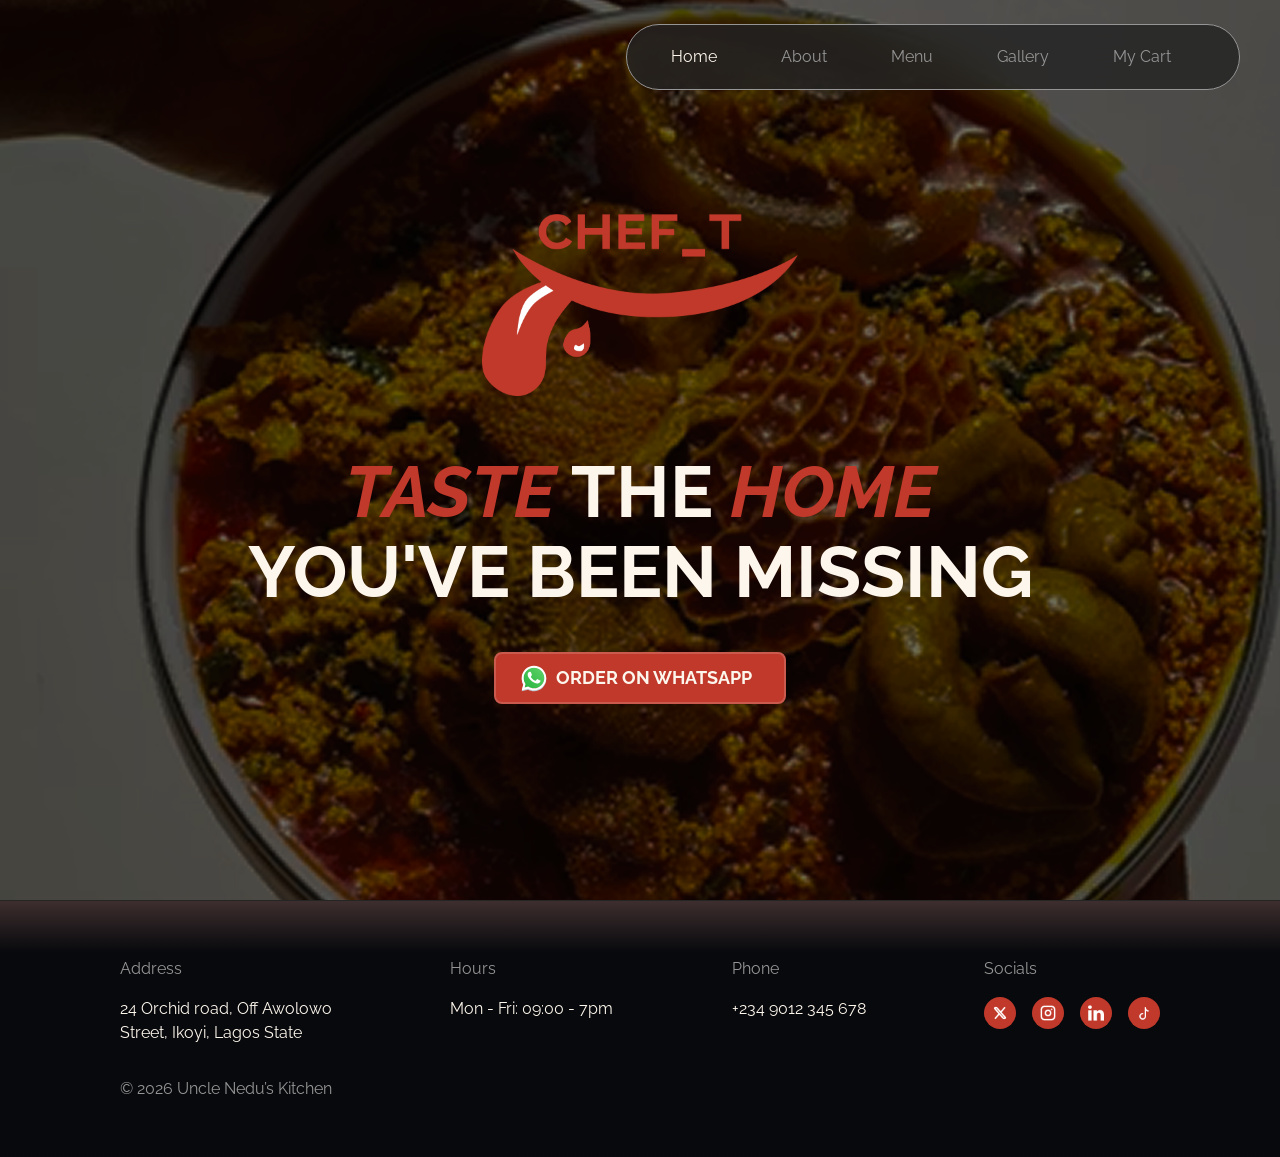
<file: index.html>
<!doctype html>
<html lang="en">
  <head>
    <meta charset="UTF-8" />
    <meta name="viewport" content="width=device-width, initial-scale=1.0" />

    <!-- flaticon link -->
    <link
      rel="stylesheet"
      href="https://cdn-uicons.flaticon.com/4.0.0/uicons-regular-rounded/css/uicons-regular-rounded.css"
    />
    <link rel="stylesheet" href="styles.css" />
    <title>Home</title>
  </head>
  <body>
    <!-- header -->
    <header>
      <nav class="nav">
        <div class="nav__links">
          <ul>
            <li class="nav__link active">
              <a href="index.html"><i class="fi fi-rr-home"></i>Home</a>
            </li>
            <li class="nav__link">
              <a href="about.html"><i class="fi fi-rr-user"></i>About</a>
            </li>
            <li class="nav__link">
              <a href="menu.html"><i class="fi fi-rr-restaurant"></i>Menu</a>
            </li>
            <li class="nav__link">
              <a href="gallery.html"><i class="fi fi-rr-camera"></i>Gallery</a>
            </li>
            <li class="nav__link">
              <a href="" class="nav__cart cart"
                ><i class="fi fi-rr-shopping-cart"></i>My Cart</a
              >
            </li>
            <li class="nav__link">
              <a href="" class="close-menu"
                ><i class="fi fi-rr-circle-xmark"></i
              ></a>
            </li>
          </ul>
        </div>
        <div class="nav__actions">
          <a href="" class="open-menu" id="open-menu"><i class="fi fi-rr-menu-burger"></i></a>
        </div>
      </nav>
    </header>

    <!-- main -->
    <main>
      <section class="hero">
        <div class="logo">
          <img src="assets/img/logo.png" alt="logo image" />
        </div>
        <div class="hero__content">
          <h1 class="hero__text">
            <span>Taste</span> the <span>Home</span> <br />
            You've Been Missing
          </h1>
          <a href="#" class="btn pry"
            ><img
              src="assets/icons/whatsapp-svgrepo-com.svg"
              alt="whatsapp logo" />ORDER ON WHATSAPP
            <i class="fi fi-rr-arrow-right"></i
          ></a>
        </div>
      </section>
    </main>

    <!-- footer -->
    <footer class="footer">
      <div class="footer__content">
        <div class="footer__details">
          <div class="footer__sub-details">
            <p class="title">Address</p>
            <p class="text">
              24 Orchid road, Off Awolowo <br />
              Street, Ikoyi, Lagos State
            </p>
          </div>
          <div class="footer__sub-details">
            <p class="title">Hours</p>
            <p class="text">Mon - Fri: 09:00 - 7pm</p>
          </div>
          <div class="footer__sub-details">
            <p class="title">Phone</p>
            <p class="text">+234 9012 345 678</p>
          </div>
          <div class="footer__sub-details">
            <p class="title">Socials</p>
            <div class="footer__icons">
              <ul>
                <li>
                  <a href="#" class="footer__icon"
                    ><img src="assets/icons/mynaui_x-twitter.png" alt=""
                  /></a>
                </li>
                <li>
                  <a href="#" class="footer__icon"
                    ><img src="assets/icons/Instagram.png" alt=""
                  /></a>
                </li>
                <li>
                  <a href="#" class="footer__icon"
                    ><img src="assets/icons/linkedin-svgrepo-com 1.png" alt=""
                  /></a>
                </li>
                <li>
                  <a href="#" class="footer__icon"
                    ><img src="assets/icons/mingcute_tiktok-line.png" alt=""
                  /></a>
                </li>
              </ul>
            </div>
          </div>
        </div>
        <div class="footer__copyright">
          <p class="copyright">© 2026 Uncle Nedu’s Kitchen</p>
        </div>
      </div>
    </footer>


    <script src="script.js"></script>
  </body>
</html>
</file>
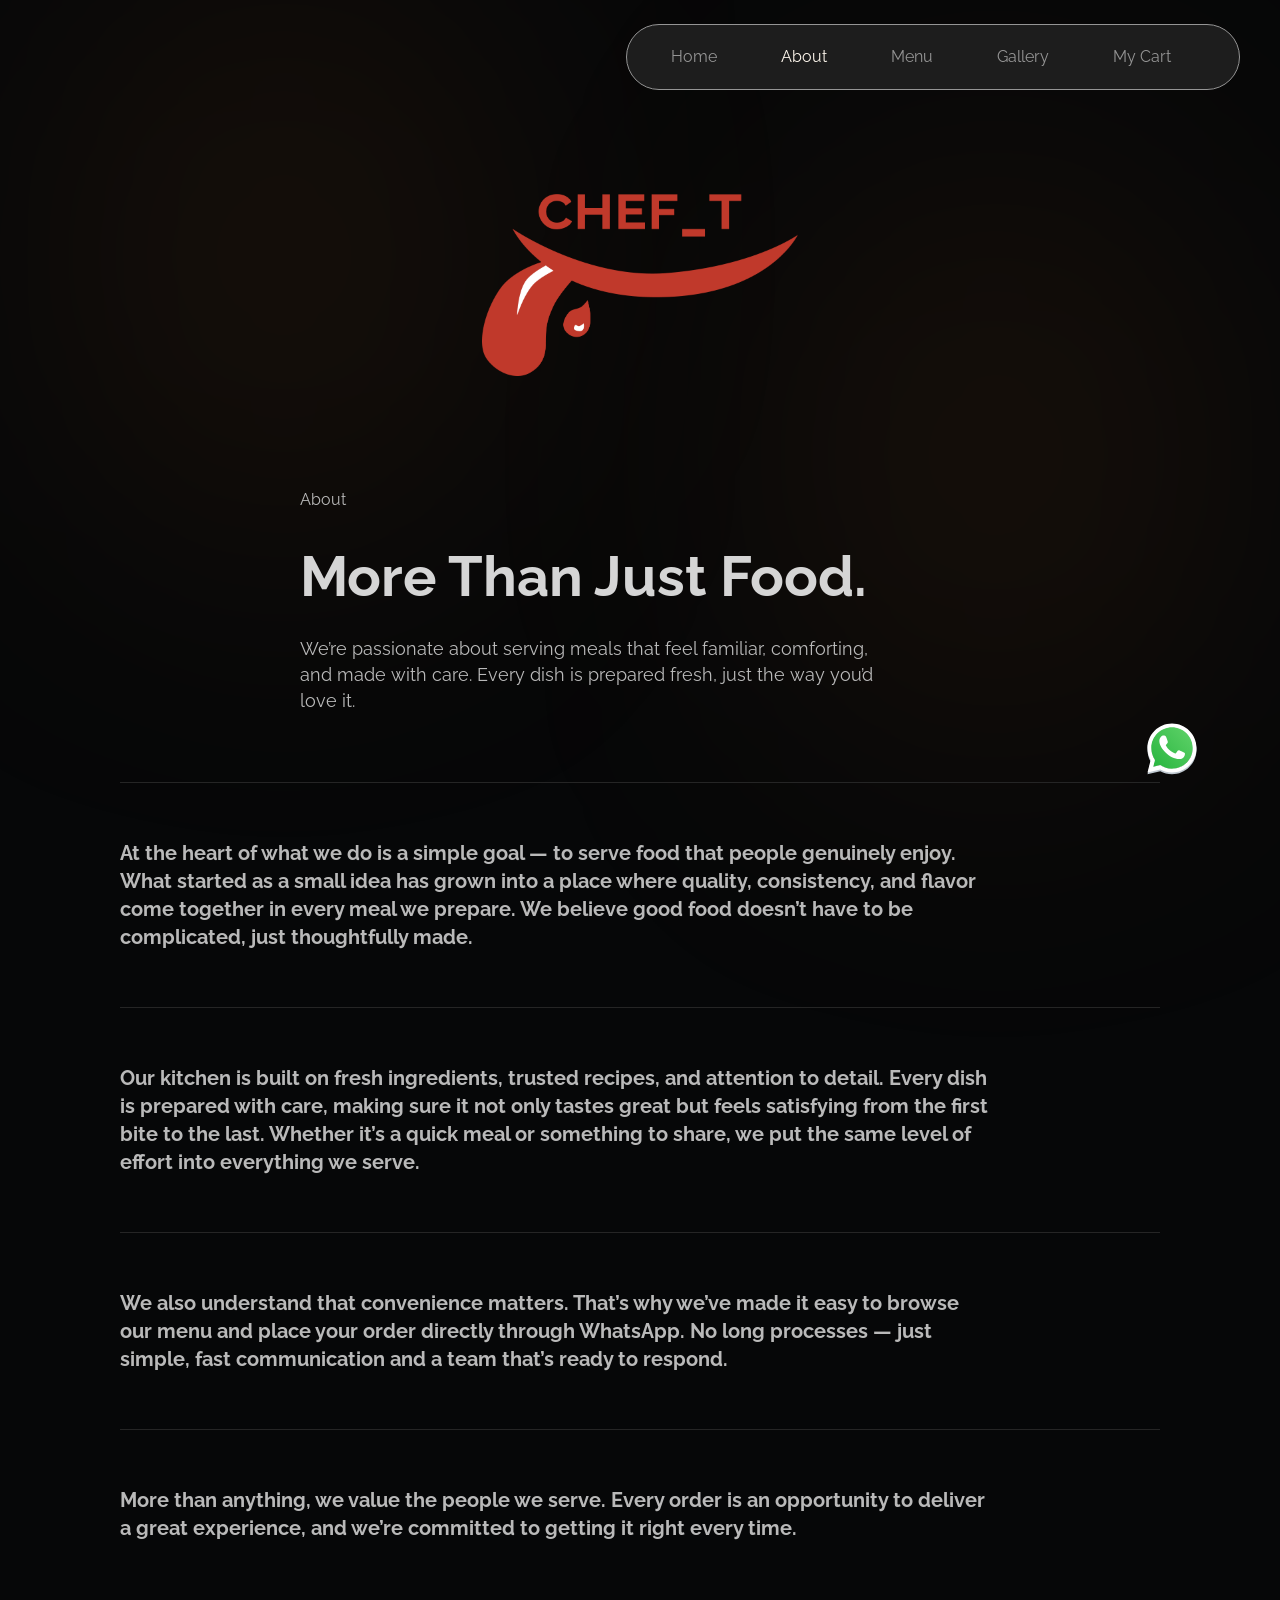
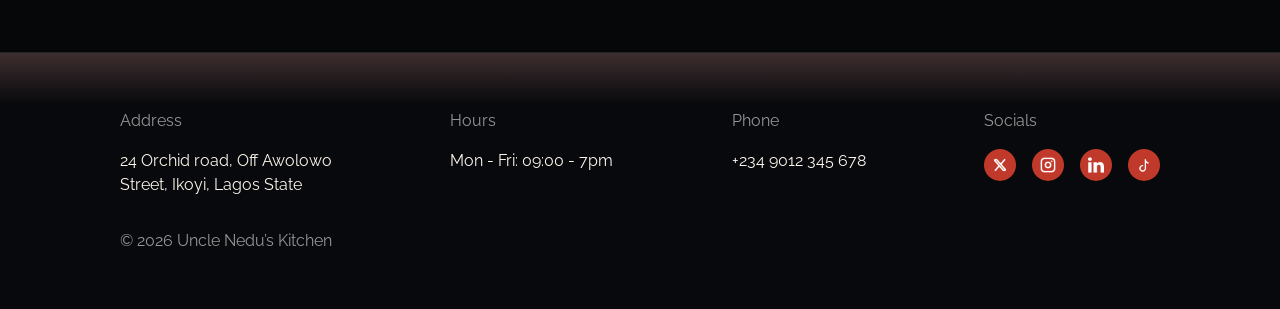
<file: about.html>
<!doctype html>
<html lang="en">
  <head>
    <meta charset="UTF-8" />
    <meta name="viewport" content="width=device-width, initial-scale=1.0" />

    <!-- flaticon link -->
    <link
      rel="stylesheet"
      href="https://cdn-uicons.flaticon.com/4.0.0/uicons-regular-rounded/css/uicons-regular-rounded.css"
    />
    <link rel="stylesheet" href="styles.css" />
    <title>About Chef_T</title>
  </head>
  <body>
    <!-- header -->
    <header>
      <nav class="nav">
        <div class="nav__links">
          <ul>
            <li class="nav__link">
              <a href="index.html"><i class="fi fi-rr-home"></i>Home</a>
            </li>
            <li class="nav__link active">
              <a href="about.html"><i class="fi fi-rr-user"></i>About</a>
            </li>
            <li class="nav__link">
              <a href="menu.html"><i class="fi fi-rr-restaurant"></i>Menu</a>
            </li>
            <li class="nav__link">
              <a href="gallery.html"><i class="fi fi-rr-camera"></i>Gallery</a>
            </li>
            <li class="nav__link">
              <a href="" class="nav__cart cart"
                ><i class="fi fi-rr-shopping-cart"></i>My Cart</a
              >
            </li>
            <li class="nav__link">
              <a href="" class="close-menu"
                ><i class="fi fi-rr-circle-xmark"></i
              ></a>
            </li>
          </ul>
        </div>
        <div class="nav__actions">
          <a href="" class="open-menu" id="open-menu"
            ><i class="fi fi-rr-menu-burger"></i
          ></a>
        </div>
      </nav>
    </header>

    <!-- main -->
    <main>
      <div class="whatsapp-icon">
        <a href="#"
          ><img src="assets/icons/whatsapp-svgrepo-com.svg" alt="whatsapp logo"
        /></a>
      </div>
      <section class="container about">
        <div class="bg-effect left"></div>
        <div class="bg-effect right"></div>
        <div class="headline">
          <div class="logo"><img src="assets/img/logo.png" alt="" /></div>
          <div class="content">
            <p class="label">About</p>

            <div class="intro">
              <h2 class="title">More Than Just Food.</h2>
              <p class="description">
                We’re passionate about serving meals that feel familiar,
                comforting, and made with care. Every dish is prepared fresh,
                just the way you’d love it.
              </p>
            </div>
          </div>
        </div>
        <div class="about__details">
          <div class="divider"></div>
          <p class="about__story">
            At the heart of what we do is a simple goal — to serve food that
            people genuinely enjoy. What started as a small idea has grown into
            a place where quality, consistency, and flavor come together in
            every meal we prepare. We believe good food doesn’t have to be
            complicated, just thoughtfully made.
          </p>
          <div class="divider"></div>
          <p class="about__story">
            Our kitchen is built on fresh ingredients, trusted recipes, and
            attention to detail. Every dish is prepared with care, making sure
            it not only tastes great but feels satisfying from the first bite to
            the last. Whether it’s a quick meal or something to share, we put
            the same level of effort into everything we serve.
          </p>
          <div class="divider"></div>
          <p class="about__story">
            We also understand that convenience matters. That’s why we’ve made
            it easy to browse our menu and place your order directly through
            WhatsApp. No long processes — just simple, fast communication and a
            team that’s ready to respond.
          </p>
          <div class="divider"></div>
          <p class="about__story">
            More than anything, we value the people we serve. Every order is an
            opportunity to deliver a great experience, and we’re committed to
            getting it right every time.
          </p>
        </div>
      </section>
    </main>

    <!-- footer -->
    <footer class="footer">
      <div class="footer__content">
        <div class="footer__details">
          <div class="footer__sub-details">
            <p class="title">Address</p>
            <p class="text">
              24 Orchid road, Off Awolowo <br />
              Street, Ikoyi, Lagos State
            </p>
          </div>
          <div class="footer__sub-details">
            <p class="title">Hours</p>
            <p class="text">Mon - Fri: 09:00 - 7pm</p>
          </div>
          <div class="footer__sub-details">
            <p class="title">Phone</p>
            <p class="text">+234 9012 345 678</p>
          </div>
          <div class="footer__sub-details">
            <p class="title">Socials</p>
            <div class="footer__icons">
              <ul>
                <li>
                  <a href="#" class="footer__icon"
                    ><img src="assets/icons/mynaui_x-twitter.png" alt=""
                  /></a>
                </li>
                <li>
                  <a href="#" class="footer__icon"
                    ><img src="assets/icons/Instagram.png" alt=""
                  /></a>
                </li>
                <li>
                  <a href="#" class="footer__icon"
                    ><img src="assets/icons/linkedin-svgrepo-com 1.png" alt=""
                  /></a>
                </li>
                <li>
                  <a href="#" class="footer__icon"
                    ><img src="assets/icons/mingcute_tiktok-line.png" alt=""
                  /></a>
                </li>
              </ul>
            </div>
          </div>
        </div>
        <div class="footer__copyright">
          <p class="copyright">© 2026 Uncle Nedu’s Kitchen</p>
        </div>
      </div>
    </footer>

    <script src="script.js"></script>
  </body>
</html>
</file>
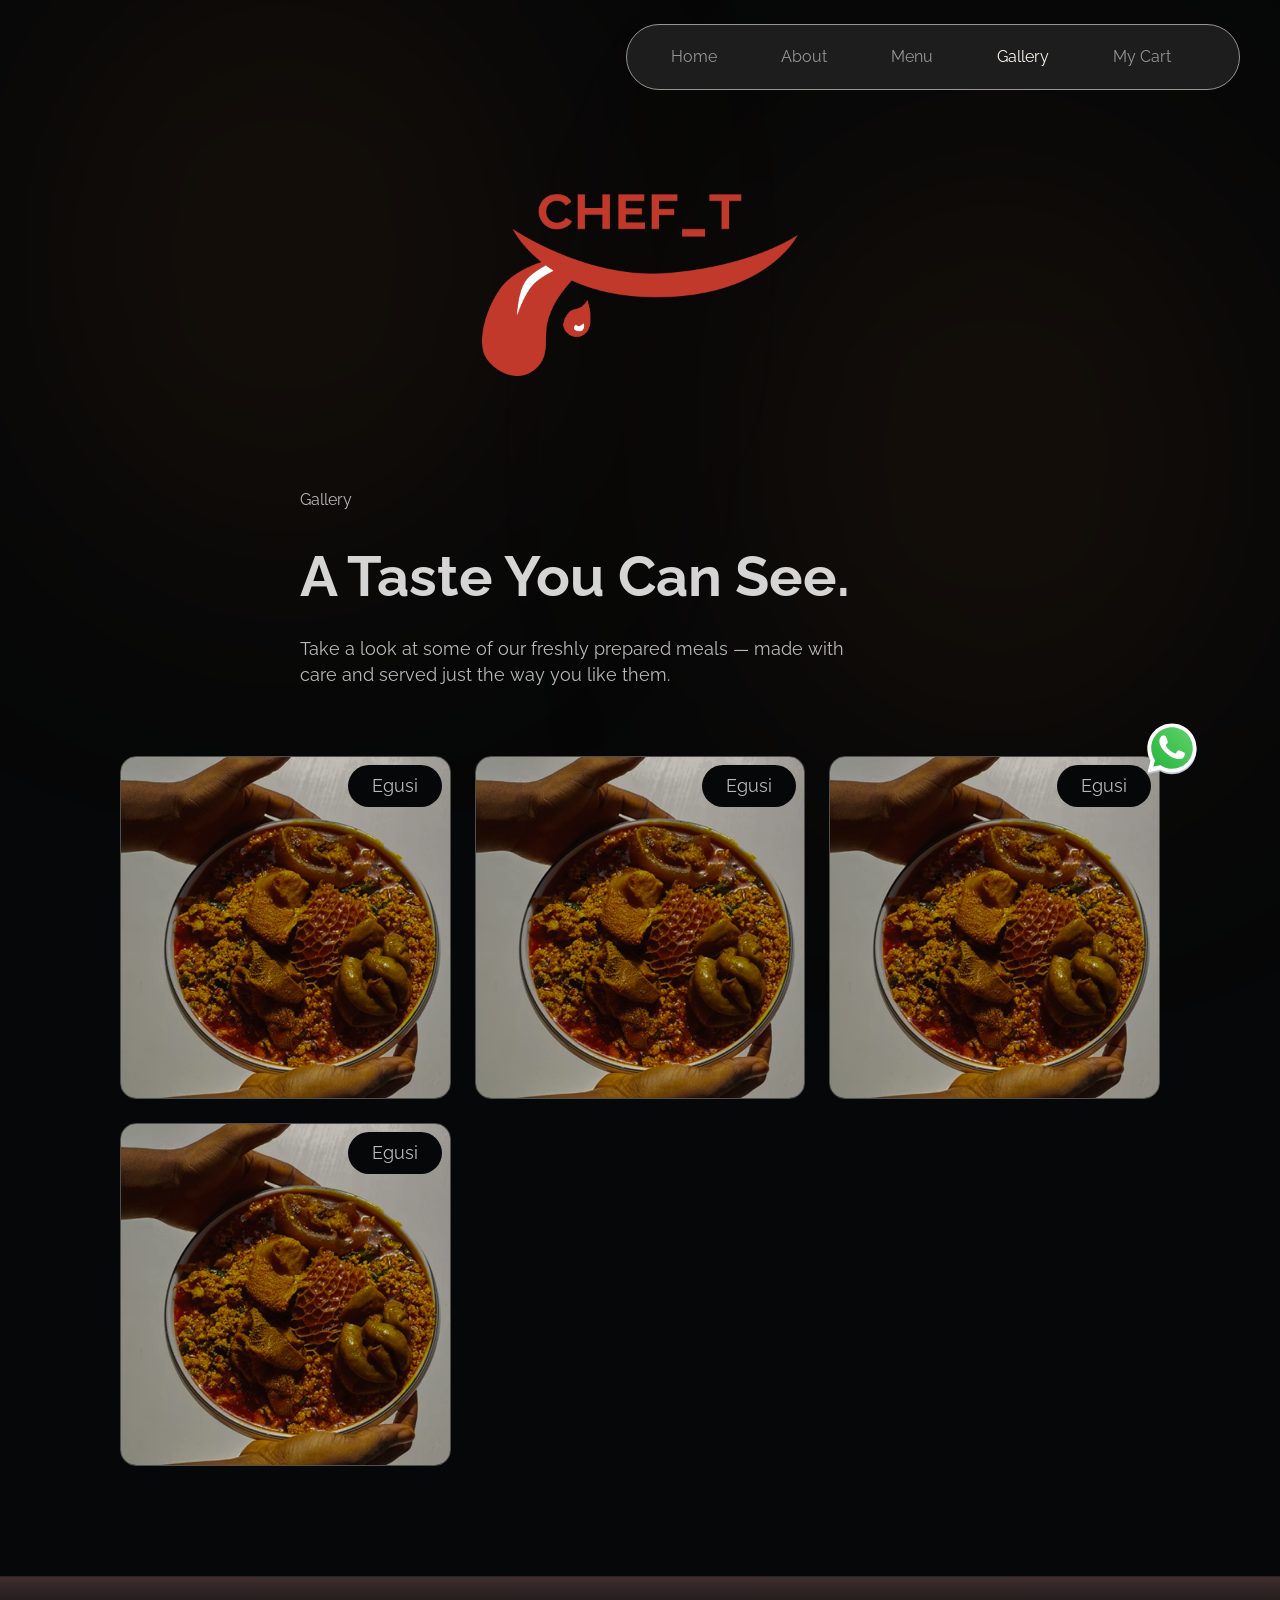
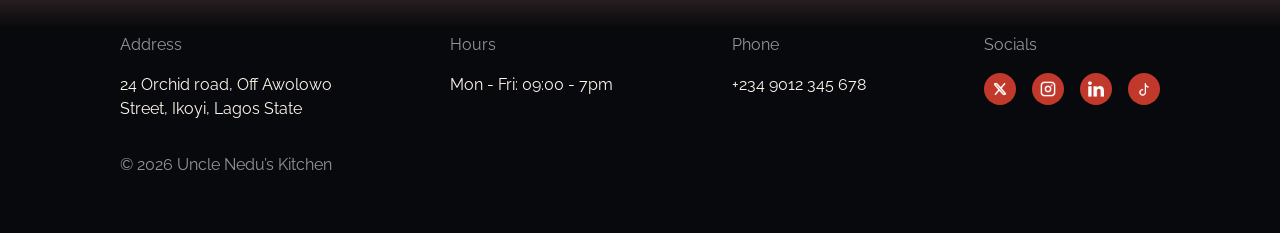
<file: gallery.html>
<!doctype html>
<html lang="en">
  <head>
    <meta charset="UTF-8" />
    <meta name="viewport" content="width=device-width, initial-scale=1.0" />

    <!-- flaticon link -->
    <link
      rel="stylesheet"
      href="https://cdn-uicons.flaticon.com/4.0.0/uicons-regular-rounded/css/uicons-regular-rounded.css"
    />
    <link rel="stylesheet" href="styles.css" />
    <title>Our Gallery</title>
  </head>
  <body>
    <!-- header -->
    <header>
      <nav class="nav">
        <div class="nav__links">
          <ul>
            <li class="nav__link">
              <a href="index.html"><i class="fi fi-rr-home"></i>Home</a>
            </li>
            <li class="nav__link">
              <a href="about.html"><i class="fi fi-rr-user"></i>About</a>
            </li>
            <li class="nav__link">
              <a href="menu.html"><i class="fi fi-rr-restaurant"></i>Menu</a>
            </li>
            <li class="nav__link active">
              <a href="gallery.html"><i class="fi fi-rr-camera"></i>Gallery</a>
            </li>
            <li class="nav__link">
              <a href="" class="nav__cart cart"
                ><i class="fi fi-rr-shopping-cart"></i>My Cart</a
              >
            </li>
            <li class="nav__link">
              <a href="" class="close-menu"
                ><i class="fi fi-rr-circle-xmark"></i
              ></a>
            </li>
          </ul>
        </div>
        <div class="nav__actions">
          <a href="" class="open-menu" id="open-menu"
            ><i class="fi fi-rr-menu-burger"></i
          ></a>
        </div>
      </nav>
    </header>

    <!-- main -->
    <main>
      <div class="whatsapp-icon">
        <a href="#"
          ><img src="assets/icons/whatsapp-svgrepo-com.svg" alt="whatsapp logo"
        /></a>
      </div>
      <section class="container gallery">
        <div class="bg-effect left"></div>
        <div class="bg-effect right"></div>
        <div class="headline">
          <div class="logo"><img src="assets/img/logo.png" alt="" /></div>
          <div class="content">
            <p class="label">Gallery</p>

            <div class="intro">
              <h2 class="title">A Taste You Can See.</h2>
              <p class="description">
                Take a look at some of our freshly prepared meals — made with care and served just the way you like them.
              </p>
            </div>
          </div>
        </div>
        <div class="gallery__details cards">
          <div class="gallery-card">
            <img src="assets/img/egusi-img.png" alt="image of egusi soup" class="food-img">
            <span class="food-label">Egusi</span>
          </div>
          <div class="gallery-card">
            <img src="assets/img/egusi-img.png" alt="image of egusi soup" class="food-img">
            <span class="food-label">Egusi</span>
          </div>
          <div class="gallery-card">
            <img src="assets/img/egusi-img.png" alt="image of egusi soup" class="food-img">
            <span class="food-label">Egusi</span>
          </div>
          <div class="gallery-card">
            <img src="assets/img/egusi-img.png" alt="image of egusi soup" class="food-img">
            <span class="food-label">Egusi</span>
          </div>
        </div>
      </section>
    </main>

    <!-- footer -->
    <footer class="footer">
      <div class="footer__content">
        <div class="footer__details">
          <div class="footer__sub-details">
            <p class="title">Address</p>
            <p class="text">
              24 Orchid road, Off Awolowo <br />
              Street, Ikoyi, Lagos State
            </p>
          </div>
          <div class="footer__sub-details">
            <p class="title">Hours</p>
            <p class="text">Mon - Fri: 09:00 - 7pm</p>
          </div>
          <div class="footer__sub-details">
            <p class="title">Phone</p>
            <p class="text">+234 9012 345 678</p>
          </div>
          <div class="footer__sub-details">
            <p class="title">Socials</p>
            <div class="footer__icons">
              <ul>
                <li>
                  <a href="#" class="footer__icon"
                    ><img src="assets/icons/mynaui_x-twitter.png" alt=""
                  /></a>
                </li>
                <li>
                  <a href="#" class="footer__icon"
                    ><img src="assets/icons/Instagram.png" alt=""
                  /></a>
                </li>
                <li>
                  <a href="#" class="footer__icon"
                    ><img src="assets/icons/linkedin-svgrepo-com 1.png" alt=""
                  /></a>
                </li>
                <li>
                  <a href="#" class="footer__icon"
                    ><img src="assets/icons/mingcute_tiktok-line.png" alt=""
                  /></a>
                </li>
              </ul>
            </div>
          </div>
        </div>
        <div class="footer__copyright">
          <p class="copyright">© 2026 Uncle Nedu’s Kitchen</p>
        </div>
      </div>
    </footer>

    <script src="script.js"></script>
  </body>
</html>
</file>
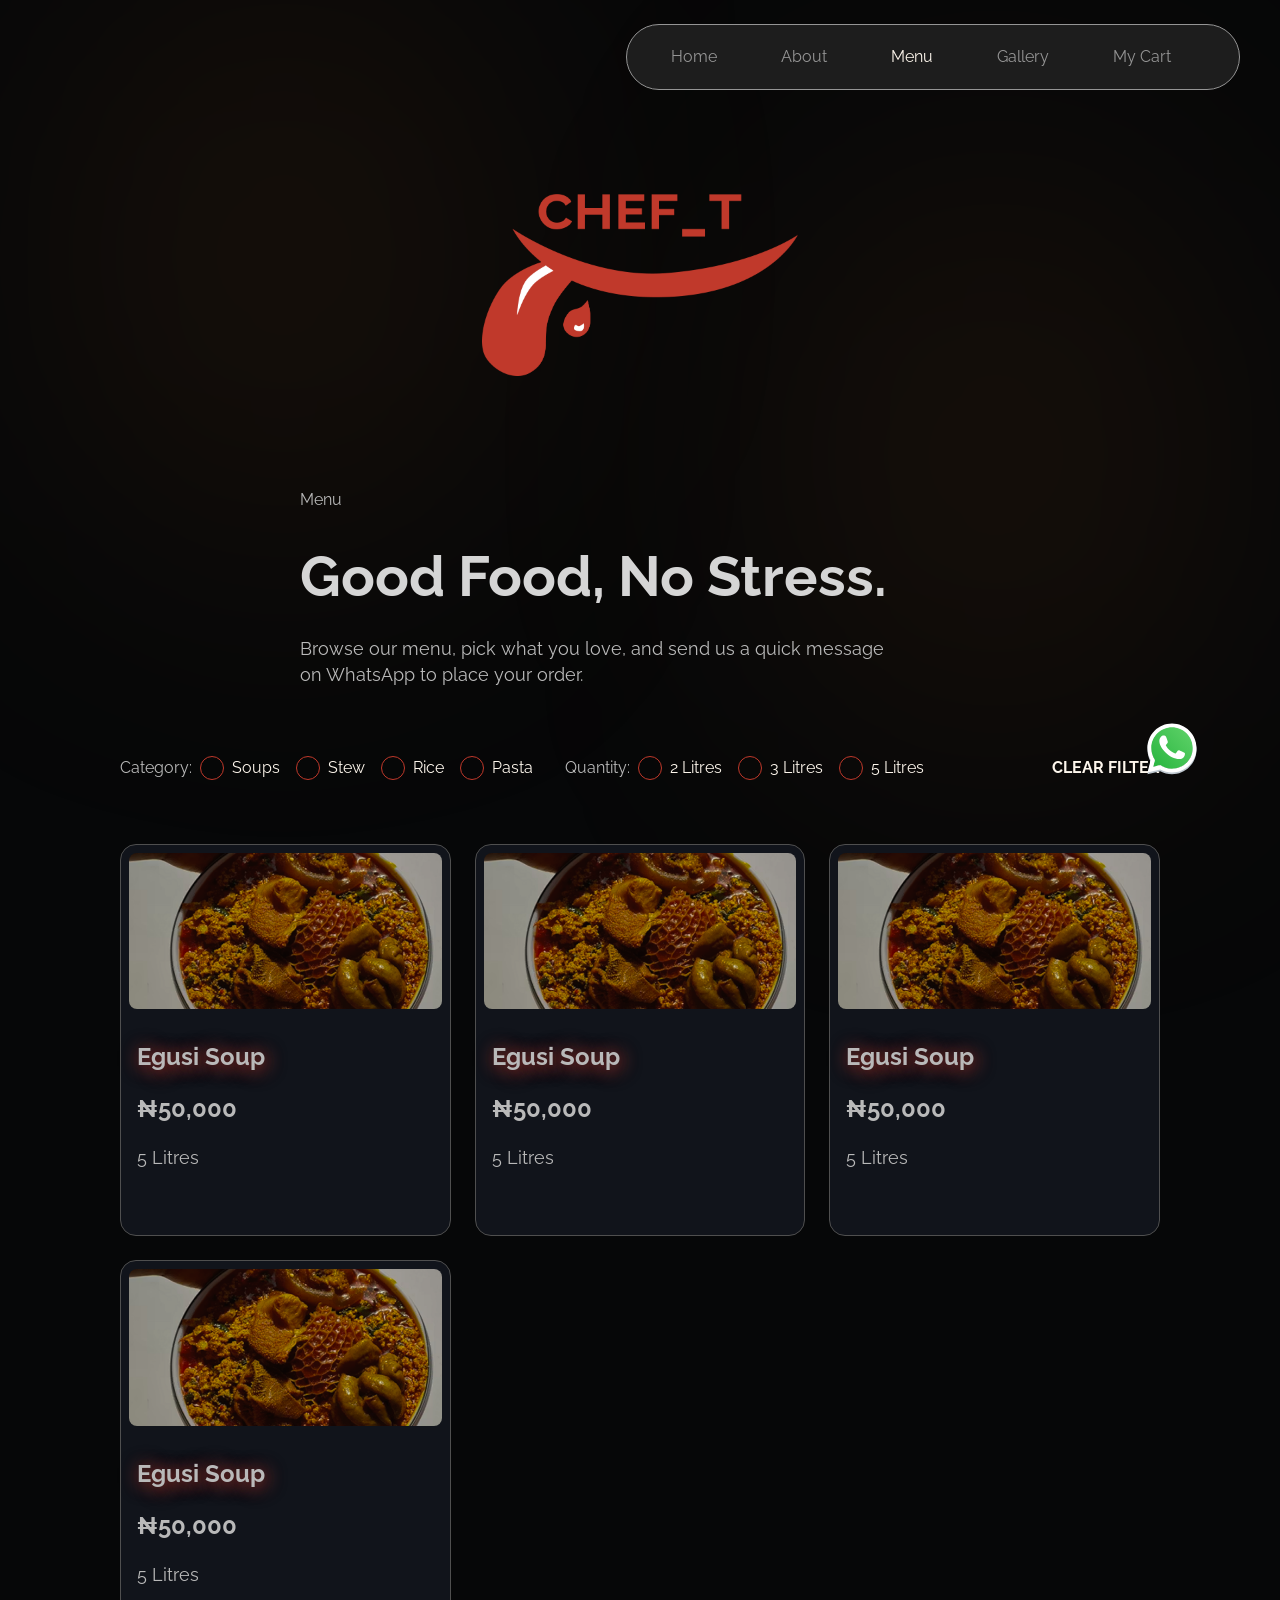
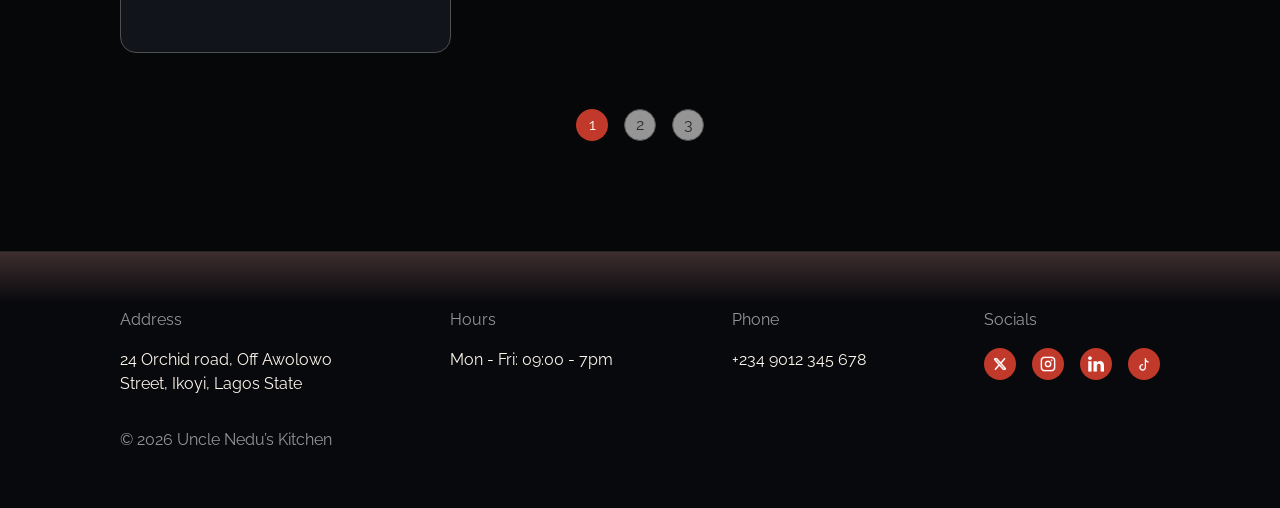
<file: menu.html>
<!doctype html>
<html lang="en">
  <head>
    <meta charset="UTF-8" />
    <meta name="viewport" content="width=device-width, initial-scale=1.0" />

    <!-- flaticon link -->
    <link
      rel="stylesheet"
      href="https://cdn-uicons.flaticon.com/4.0.0/uicons-regular-rounded/css/uicons-regular-rounded.css"
    />
    <link rel="stylesheet" href="styles.css" />
    <title>Our Menu</title>
  </head>
  <body>
    <!-- header -->
    <header>
      <nav class="nav">
        <div class="nav__links">
          <ul>
            <li class="nav__link">
              <a href="index.html"><i class="fi fi-rr-home"></i>Home</a>
            </li>
            <li class="nav__link">
              <a href="about.html"><i class="fi fi-rr-user"></i>About</a>
            </li>
            <li class="nav__link active">
              <a href="menu.html"><i class="fi fi-rr-restaurant"></i>Menu</a>
            </li>
            <li class="nav__link">
              <a href="gallery.html"><i class="fi fi-rr-camera"></i>Gallery</a>
            </li>
            <li class="nav__link">
              <a href="" class="nav__cart cart"
                ><i class="fi fi-rr-shopping-cart"></i>My Cart</a
              >
            </li>
            <li class="nav__link">
              <a href="" class="close-menu"
                ><i class="fi fi-rr-circle-xmark"></i
              ></a>
            </li>
          </ul>
        </div>
        <div class="nav__actions">
          <a href="" class="open-menu" id="open-menu"
            ><i class="fi fi-rr-menu-burger"></i
          ></a>
        </div>
      </nav>
    </header>

    <!-- main -->
    <main>
      <div class="whatsapp-icon">
        <a href="#"
          ><img src="assets/icons/whatsapp-svgrepo-com.svg" alt="whatsapp logo"
        /></a>
      </div>
      <section class="container menu">
        <div class="bg-effect left"></div>
        <div class="bg-effect right"></div>
        <div class="headline">
          <div class="logo"><img src="assets/img/logo.png" alt="" /></div>
          <div class="content">
            <p class="label">Menu</p>

            <div class="intro">
              <h2 class="title">Good Food, No Stress.</h2>
              <p class="description">
                Browse our menu, pick what you love, and send us a quick message
                on WhatsApp to place your order.
              </p>
            </div>
          </div>
        </div>
        <div class="menu__details">
          <form action="#" class="menu__filters">
            <div class="category-qty">
              <div class="label">
                <span>Category:</span>
                <div class="radio-buttons">
                  <div class="radio-button">
                    <input type="radio" id="soups" name="category" />
                    <label for="soups">Soups</label>
                  </div>
                  <div class="radio-button">
                    <input type="radio" id="stew" name="category" />
                    <label for="stew">Stew</label>
                  </div>
                  <div class="radio-button">
                    <input type="radio" id="rice" name="category" />
                    <label for="rice">Rice</label>
                  </div>
                  <div class="radio-button">
                    <input type="radio" id="pasta" name="category" />
                    <label for="pasta">Pasta</label>
                  </div>
                </div>
              </div>
              <div class="label">
                <span>Quantity:</span>
                <div class="radio-buttons">
                  <div class="radio-button">
                    <input type="radio" id="two-litres" name="quantity" />
                    <label for="two-litres">2 Litres</label>
                  </div>
                  <div class="radio-button">
                    <input type="radio" id="three-litres" name="quantity" />
                    <label for="three-litres">3 Litres</label>
                  </div>
                  <div class="radio-button">
                    <input type="radio" id="five-litres" name="quantity" />
                    <label for="five-litres">5 Litres</label>
                  </div>
                </div>
              </div>
            </div>
            <button type="reset"><i class="fi fi-rr-refresh"></i>CLEAR FILTER</button>
          </form>
          <div class="menu__container">
            <div class="menu__cards">
              
              <div class="menu_card">
                <div class="menu__img"><img src="assets/img/egusi-img.png" alt="egusi soup"></div>
                <div class="menu__about">
                  <p class="label">Egusi Soup</p>
                  <p class="price">₦50,000</p>
                  <p class="qty">5 Litres</p>
                </div>
              </div>
              <div class="menu_card">
                <div class="menu__img"><img src="assets/img/egusi-img.png" alt="egusi soup"></div>
                <div class="menu__about">
                  <p class="label">Egusi Soup</p>
                  <p class="price">₦50,000</p>
                  <p class="qty">5 Litres</p>
                </div>
              </div>
              <div class="menu_card">
                <div class="menu__img"><img src="assets/img/egusi-img.png" alt="egusi soup"></div>
                <div class="menu__about">
                  <p class="label">Egusi Soup</p>
                  <p class="price">₦50,000</p>
                  <p class="qty">5 Litres</p>
                </div>
              </div>
              <div class="menu_card">
                <div class="menu__img"><img src="assets/img/egusi-img.png" alt="egusi soup"></div>
                <div class="menu__about">
                  <p class="label">Egusi Soup</p>
                  <p class="price">₦50,000</p>
                  <p class="qty">5 Litres</p>
                </div>
              </div>
            </div>
            <div class="pagination">
              <span class="active">1</span>
              <span>2</span>
              <span>3</span>
            </div>
          </div>
        </div>
      </section>
    </main>

    <!-- footer -->
    <footer class="footer">
      <div class="footer__content">
        <div class="footer__details">
          <div class="footer__sub-details">
            <p class="title">Address</p>
            <p class="text">
              24 Orchid road, Off Awolowo <br />
              Street, Ikoyi, Lagos State
            </p>
          </div>
          <div class="footer__sub-details">
            <p class="title">Hours</p>
            <p class="text">Mon - Fri: 09:00 - 7pm</p>
          </div>
          <div class="footer__sub-details">
            <p class="title">Phone</p>
            <p class="text">+234 9012 345 678</p>
          </div>
          <div class="footer__sub-details">
            <p class="title">Socials</p>
            <div class="footer__icons">
              <ul>
                <li>
                  <a href="#" class="footer__icon"
                    ><img src="assets/icons/mynaui_x-twitter.png" alt=""
                  /></a>
                </li>
                <li>
                  <a href="#" class="footer__icon"
                    ><img src="assets/icons/Instagram.png" alt=""
                  /></a>
                </li>
                <li>
                  <a href="#" class="footer__icon"
                    ><img src="assets/icons/linkedin-svgrepo-com 1.png" alt=""
                  /></a>
                </li>
                <li>
                  <a href="#" class="footer__icon"
                    ><img src="assets/icons/mingcute_tiktok-line.png" alt=""
                  /></a>
                </li>
              </ul>
            </div>
          </div>
        </div>
        <div class="footer__copyright">
          <p class="copyright">© 2026 Uncle Nedu’s Kitchen</p>
        </div>
      </div>
    </footer>

    <script src="script.js"></script>
  </body>
</html>
</file>
<file: styles.css>
@import url("https://fonts.googleapis.com/css2?family=Raleway:ital,wght@0,100..900;1,100..900&display=swap");

* {
  margin: 0;
  padding: 0;
  box-sizing: border-box;
}

html {
  font-size: 16px;
}

:root {
  /* colors */

  /* primary colors */
  --primary-color-main: #c0392b;
  --primary-color-10: #f2d7d5;
  --primary-color-20: #eabdb8;
  --primary-color-30: #df9c95;
  --primary-color-40: #d57b72;
  --primary-color-50: #ca5a4e;
  --primary-color-60: #a03024;
  --primary-color-70: #80261d;
  --primary-color-80: #601d16;
  --primary-color-90: #40130e;
  --primary-color-100: #260b09;

  /* the greys */
  --grey-color-main: #2c2c2c;
  --grey-color-10: #d5d5d5;
  --grey-color-20: #b9b9b9;
  --grey-color-30: #959595;
  --grey-color-40: #727272;
  --grey-color-50: #4f4f4f;
  --grey-color-60: #252525;
  --grey-color-70: #1d1d1d;
  --grey-color-80: #161616;
  --grey-color-90: #0f0f0f;
  --grey-color-100: #090909;
  --white: #fdf6ec;

  /* background */
  --bg-1: #060708;
  --bg-2: #07080b;
  --card-bg: #11141b;
  --nav-bg: hsla(0, 0%, 14%, 0.8);

  /* typography */
  /* headings */
  --heading-1: bold 72px/80px "Raleway", sans-serif;
  --heading-2: bold 56px/64px "Raleway", sans-serif;
  --heading-3: bold 48px/56px "Raleway", sans-serif;
  --heading-4: bold 40px/48px "Raleway", sans-serif;
  --heading-5: bold 32px/40px "Raleway", sans-serif;

  /* subheadings */
  --sub-heading-1: bold 24px/32px "Raleway", sans-serif;
  --sub-heading-2: bold 20px/28px "Raleway", sans-serif;

  /* body */
  --body-1: 18px/26px "Raleway", sans-serif;
  --body-2: 16px/24px "Raleway", sans-serif;

  /* caption */
  --caption: 14px/22px "Raleway", sans-serif;

  /* effects */
  --cards-hover: 0.4s ease-in-out;
  --cart-table: 0px 0px 16px 2px hsla(6, 63%, 46%, 0.12);
  --nav-blur: blur(20px);

  /* transitions */
  --hover-soft: 0.4s ease-in;
}

/* buttons */
.btn {
  padding: 0 24px;
  height: 52px;
  border-radius: 8px;
  width: fit-content;
  display: flex;
  gap: 8px;
  align-items: center;
  text-decoration: none;
  font: var(--body-1);
  font-weight: bold;
}

.btn img {
  width: 28px;
}

.btn i {
  font-size: 24px;
}

.pry {
  background-color: var(--primary-color-main);
  border: 2px solid var(--primary-color-50);
  color: var(--white);
  transition: var(--hover-soft);
}

.pry:hover {
  background-color: var(--primary-color-70);
  transform: scale(1.1);
}

button {
  display: flex;
  align-items: center;
  gap: 8px;
}

button i {
  font-size: var(--body-1);
}

/* list styles */
li {
  list-style: none;
}

/* link style */
a {
  text-decoration: none;
}

/* header */
header {
  width: 100%;
  position: fixed;
  top: 24px;
  right: 24px;
  z-index: 1000;
}

.nav {
  display: flex;
  align-items: center;
  gap: 16px;
  justify-content: flex-end;

  /* width: 100%; */
}

.nav__links {
  background-color: var(--nav-bg);
  backdrop-filter: var(--nav-blur);
  padding: 12px 24px;
  border: 1px solid var(--grey-color-30);
  border-radius: 48px;
}

.nav__links ul {
  display: flex;
  align-items: center;
  gap: 32px;
}

.nav__link {
  list-style: none;
}

.nav__link a {
  color: var(--grey-color-30);
  font: var(--body-2);
  display: flex;
  align-items: center;
  gap: 8px;
  padding: 8px 12px;
  text-decoration: none;
  transition: var(--hover-soft);
}

.nav__link a i {
  font-size: 24px;
}

.nav__link:not(.active) a:hover {
  color: var(--primary-color-main);
}

/* active link */
.active a {
  color: var(--white);
}

.nav__actions {
  display: flex;
  align-items: center;
  gap: 16px;
  height: stretch;
}

.open-menu {
  height: 56px;
  width: 56px;
  background-color: var(--nav-bg);
  backdrop-filter: var(--nav-blur);
  display: flex;
  align-items: center;
  justify-content: center;
  color: var(--grey-color-30);
  border-radius: 50%;
  border: 1px solid var(--grey-color-30);
}

.nav .nav__links i {
  /* width: 24px;
  height: 24px; */
  display: flex;
  align-items: center;
  justify-content: center;
}

.open-menu,
.nav__link .close-menu {
  display: none;
}

/* mobile */
@media (max-width: 500px) {
  header {
    top: 0;
    right: 0;
  }

  .nav__links {
    width: 72%;
    height: 100vh;
    border-radius: 0;
    position: relative;
    display: none;
  }

  .nav {
    gap: 0;
  }

  .nav__links ul {
    flex-direction: column;
    align-items: center;
    justify-content: center;
    height: 100%;
  }

  .open-menu {
    position: fixed;
    top: 16px;
    right: 16px;
    display: flex;
  }

  .nav__link .close-menu {
    display: flex;
    position: absolute;
    right: 16px;
    top: 16px;
  }

  .nav.open .nav__links {
    display: block;
  }

  .nav.open .open-menu {
    display: none;
  }

  .nav.open .close-menu {
    display: flex;
  }
}

/* hero section */
.hero {
  height: 100vh;
  width: 100%;
  background-image: url(assets/img/hero-section-img.png);
  background-position: center;
  background-size: cover;
  background-repeat: no-repeat;
  display: flex;
  flex-direction: column;
  gap: 56px;
  align-items: center;
  justify-content: center;
}

.logo {
  width: 316px;
  height: 200px;
}

.logo img {
  width: 100%;
  height: 100%;
}

.hero__content {
  display: flex;
  flex-direction: column;
  gap: 40px;
  align-items: center;
}

.hero__text {
  font: var(--heading-1);
  color: var(--white);
  text-transform: uppercase;
  text-align: center;
}

.hero__text span {
  color: var(--primary-color-main);
  font-style: italic;
}

@media (max-width: 500px) {
  .logo {
    width: 176px;
    height: 140px;
  }
  .hero__text {
    font: var(--heading-3);
  }
}

/* footer */
.footer {
  padding: 56px 120px;
  border-top: 1px solid var(--grey-color-60);
  background: linear-gradient(
    hsla(6, 63%, 46%, 0.5) -60%,
    hsl(225, 22%, 4%) 20%
  );
  /* z-index: 100; */
}

/* z-index */
.container.menu,
.container.about,
.container.gallery {
  z-index: 0;
}

.bg-effect {
  z-index: 1;
}

.headline,
.menu__details,
.about__details,
.gallery__details {
  z-index: 2;
}

.footer__content {
  display: flex;
  flex-direction: column;
  gap: 32px;
}

.footer__details {
  display: flex;
  align-items: flex-start;
  justify-content: space-between;
}

.footer__sub-details {
  display: flex;
  flex-direction: column;
  gap: 16px;
}

.footer__sub-details .title {
  font: var(--body-2);
  color: var(--grey-color-30);
}

.footer__sub-details .text {
  font: var(--body-2);
  color: var(--white);
}

.footer__icons ul {
  display: flex;
  gap: 16px;
}

.footer__icons ul li a {
  height: 32px;
  width: 32px;
  border-radius: 32px;
  background-color: var(--primary-color-main);
  display: flex;
  align-items: center;
  justify-content: center;
  transition: var(--hover-soft);
}

.footer__icons ul li a img {
  width: 16px;
}

.footer__icons ul li a:hover {
  border: 1px solid var(--grey-color-20);
}

.footer__copyright .copyright {
  font: var(--body-2);
  color: var(--grey-color-30);
}

@media (max-width: 500px) {
  .footer {
    padding: 28px 20px;
  }

  .footer__details {
    flex-direction: column;
    gap: 16px;
  }
}

/* whatsapp icon */
.whatsapp-icon {
  width: 56px;
  position: fixed;
  right: 80px;
  top: 80vh;
  z-index: 2000;
}
.whatsapp-icon img {
  width: 100%;
}

@media (max-width: 500px) {
  .whatsapp-icon {
    width: 48px;
    position: fixed;
    right: 16px;
    top: 80vh;
    z-index: 2000;
  }
}

/* background effect */

/* about */
.container {
  padding: 176px 120px 110px;
  background-color: var(--bg-1);
  position: relative;
}

.bg-effect {
  width: 328px;
  height: 590px;
  background-color: rgba(230, 126, 34, 0.12);
  border-radius: 50%;
  filter: blur(148px);
  z-index: -1;
  position: fixed;
}

.bg-effect.left {
  left: 120px;
  top: -40px;
}

.bg-effect.right {
  right: 120px;
  top: 160px;
}

.about,
.gallery,
.menu {
  display: flex;
  flex-direction: column;
  gap: 68px;
}

.headline {
  display: flex;
  flex-direction: column;
  gap: 112px;
  align-items: center;
}

.content {
  width: 100%;
  padding-left: 11.245rem;
  display: flex;
  flex-direction: column;
  gap: 32px;
}

.label {
  font: var(--body-2);
  color: var(--grey-color-20);
}

.intro {
  display: flex;
  flex-direction: column;
  gap: 28px;
}

.title {
  font: var(--heading-2);
  color: var(--grey-color-10);
}

.description {
  font: var(--body-1);
  color: var(--grey-color-20);
  width: 68%;
}

.about__details {
  display: flex;
  flex-direction: column;
  gap: 56px;
  /* z-index: 2; */
}

.divider {
  width: 100%;
  height: 1px;
  background-color: var(--grey-color-60);
}

.about__story {
  font: var(--sub-heading-2);
  color: var(--grey-color-20);
  width: 84%;
}

@media (max-width: 500px) {
  .container {
    padding: 40px 20px 56px;
  }
  .bg-effect {
    width: 200px;
    height: 346px;
  }
  .headline {
    gap: 52px;
  }
  .content {
    padding-left: 0;
  }
  .title {
    font: var(--heading-4);
  }
  .description {
    width: 78%;
  }
  .about__story {
    font: var(--body-1);
    width: 90%;
    font-weight: bold;
  }
}

/* gallery */
.gallery__details {
  display: grid;
  grid-template-columns: repeat(3, 1fr);
  gap: 24px;
}

.gallery-card {
  width: 100%;
  border-radius: 16px;
  border: 1px solid var(--grey-color-50);
  position: relative;
  overflow: clip;
  transition: var(--hover-soft);
}

.food-img {
  width: 100%;
  height: 100%;
}

.gallery-card:hover .food-img {
  opacity: 88%;
}

.food-label {
  position: absolute;
  top: 8px;
  right: 8px;
  background-color: var(--bg-1);
  border-radius: 24px;
  padding: 8px 24px;
  color: var(--grey-color-20);
  font: var(--body-1);
}

@media (max-width: 500px) {
  .gallery__details {
    grid-template-columns: repeat(2, 1fr);
    gap: 16px;
  }
}

/* menu */
.menu__details {
  display: flex;
  flex-direction: column;
  gap: 64px;
}

form.menu__filters {
  display: flex;
  align-items: center;
  justify-content: space-between;
}

.category-qty {
  display: flex;
  gap: 32px;
  align-items: center;
}

.category-qty .label {
  display: flex;
  gap: 8px;
  align-items: center;
}

.category-qty .label .span {
  color: var(--grey-color-30);
  font: var(--body-2);
}

.radio-buttons {
  display: flex;
  gap: 16px;
  align-items: center;
}

.radio-button {
  display: flex;
  gap: 8px;
}

input[type="radio"] {
  appearance: none;
  -webkit-appearance: none;
  width: 24px;
  height: 24px;
  border: 1px solid var(--primary-color-main);
  border-radius: 50%;
  background-color: transparent;
  cursor: pointer;
  display: inline-grid;
  place-content: center;
}

input[type="radio"]::before {
  content: "";
  width: 12px;
  height: 12px;
  border-radius: 50%;
  transform: scale(0);
  transition: 120ms transform ease-in-out;
  background-color: var(--primary-color-main);
}

input[type="radio"]:checked::before {
  transform: scale(1);
}

input[type="radio"] + label {
  color: var(--white);
  font: var(--body-2);
}

button[type="reset"] {
  cursor: pointer;
  background: none;
  border: none;
  color: var(--white);
  font: var(--body-2);
  font-weight: bold;
  transition: var(--hover-soft);
}

button[type="reset"]:hover {
  color: var(--primary-color-main);
}

.menu__container {
  display: flex;
  flex-direction: column;
  gap: 56px;
  align-items: center;
}

.menu__cards {
  display: grid;
  grid-template-columns: repeat(3, 1fr);
  gap: 24px;
}

.menu_card {
  display: flex;
  flex-direction: column;
  background-color: var(--card-bg);
  padding: 8px 8px 32px;
  border: 1px solid var(--grey-color-50);
  border-radius: 16px;
  cursor: pointer;
  gap: 32px;
  width: 100%;
  transition: var(--cards-hover);
}

.menu_card:hover {
  box-shadow: 0px 0px 16px 4px rgba(192, 57, 43, 0.2);
}

.menu_card img {
  transition: var(--cards-hover);
}

.menu_card:hover img {
  transform: scale(1.2);
}

.menu__img {
  width: 100%;
  aspect-ratio: 6 / 3;
  border-radius: 8px;
  overflow: hidden;
}

.menu__img img {
  width: 100%;
  height: 100%;
  object-fit: cover;
  object-position: center;
  display: block;
}

.menu__about {
  display: flex;
  flex-direction: column;
  gap: 20px;
  padding-bottom: 32px;
  padding-left: 8px;
}

.menu__about .label {
  font: var(--sub-heading-1);
  color: var(--grey-color-20);
  text-shadow:
    2px 2px 16px rgba(192, 57, 43, 0.6),
    2px 2px 20px rgba(192, 57, 43, 0.6);
}

.menu__about .price {
  font: var(--sub-heading-1);
  color: var(--grey-color-20);
}

.menu__about .qty {
  font: var(--body-1);
  color: var(--grey-color-20);
}

.pagination {
  display: flex;
  align-items: center;
  gap: 16px;
}

.pagination span {
  width: 32px;
  height: 32px;
  background-color: var(--grey-color-30);
  border-radius: 50%;
  border: 1px solid var(--grey-color-50);
  display: flex;
  align-items: center;
  justify-content: center;
  color: var(--grey-color-main);
  font: var(--body-2);
  cursor: pointer;
  transition: var(--hover-soft);
}

.pagination span.active {
  background-color: var(--primary-color-main);
  color: var(--white);
  border: none;
}

.pagination span:not(.active):hover {
  background-color: transparent;
  border-color: var(--primary-color-main);
}

@media (max-width: 500px) {
  .menu__cards {
    grid-template-columns: repeat(2, 1fr);
    gap: 16px;
  }

  .menu__img {
    aspect-ratio: 4 / 3;
  }

  .menu_card {
    padding-bottom: 16px;
    border: 1px solid var(--grey-color-50);
    border-radius: 16px;
    cursor: pointer;
    gap: 32px;
    width: 100%;
    transition: var(--cards-hover);
  }

  form.menu__filters {
    align-items: unset;
    justify-content: unset;
    flex-direction: column;
    gap: 20px;
    width: 100%;
  }

  .category-qty {
    gap: 16px;
    align-items: unset;
    flex-direction: column;
  }
}
</file>
